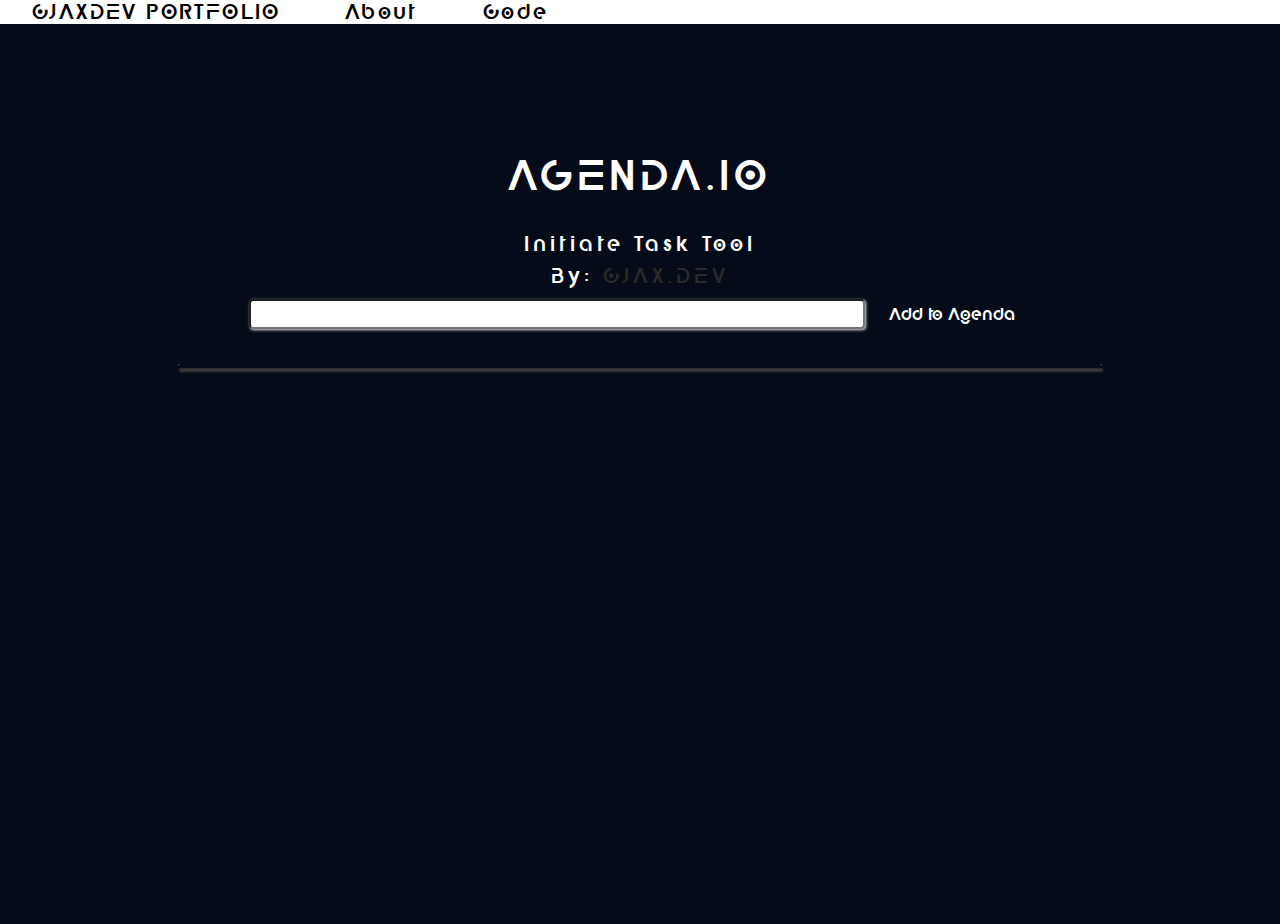
<file: pages/Agenda.IO/index.html>
<!DOCTYPE html>
<html lang="en">
<head>
    <meta charset="UTF-8">
    <meta name="viewport" content="width=device-width, initial-scale=1.0">
<!-- Browser Tab Title -->
    <title>AGENDA.IO</title>
<!-- Fav Icon -->
    <link rel="icon" type="image/x-icon" href="/pages/Agenda.IO/media/icons/general-icons/del.svg">
<!-- CSS -->
    <link rel="stylesheet" href="/pages/Agenda.IO/css/style.css">
<!-- JavaScript -->
    <script src="/pages/Agenda.IO/js/script.js" defer></script>
</head>
<body>
    <header>
        <ul class="navbar">
            <li>
                <a href="../../index.html">CJAXDEV PORTFOLIO</a>
            </li>
            <li>
                <a href="/pages/Agenda.IO/code.html">About</a>
            </li>
            <li>
                <a href="/pages/Agenda.IO/code.html">Code</a>
            </li>
        </ul>
    </header>
    <div class="container">


        <div class="agenda-wrapper">

            <div class="agenda-header">
                <h1>AGENDA.IO</h1>
                <p>Initiate Task Tool</p>
                <p>By: <span class="pop-one">CJAX.DEV</span></p>
            </div>
            <div class="agenda-container">
                <div class="welcome-msg" id="welcomeContainer">
                    <p class="welcome-msg-msg"><span id="msgName"></span></p>
                    <p class="welcome-msg-date" id="msgDate"></p>
                </div>

                <div class="agenda-controls">
                    <input type="text" id="inputArea">
                    <button id="inputAddBtn">Add to Agenda</button>
                </div>

                <div class="agenda-list">
                    <ul class="list-container">
                        
                    </ul>
                </div>

                <div class="agenda-actions">

                </div>

            </div>

        </div>

    </div>

</body>
</html>
</file>
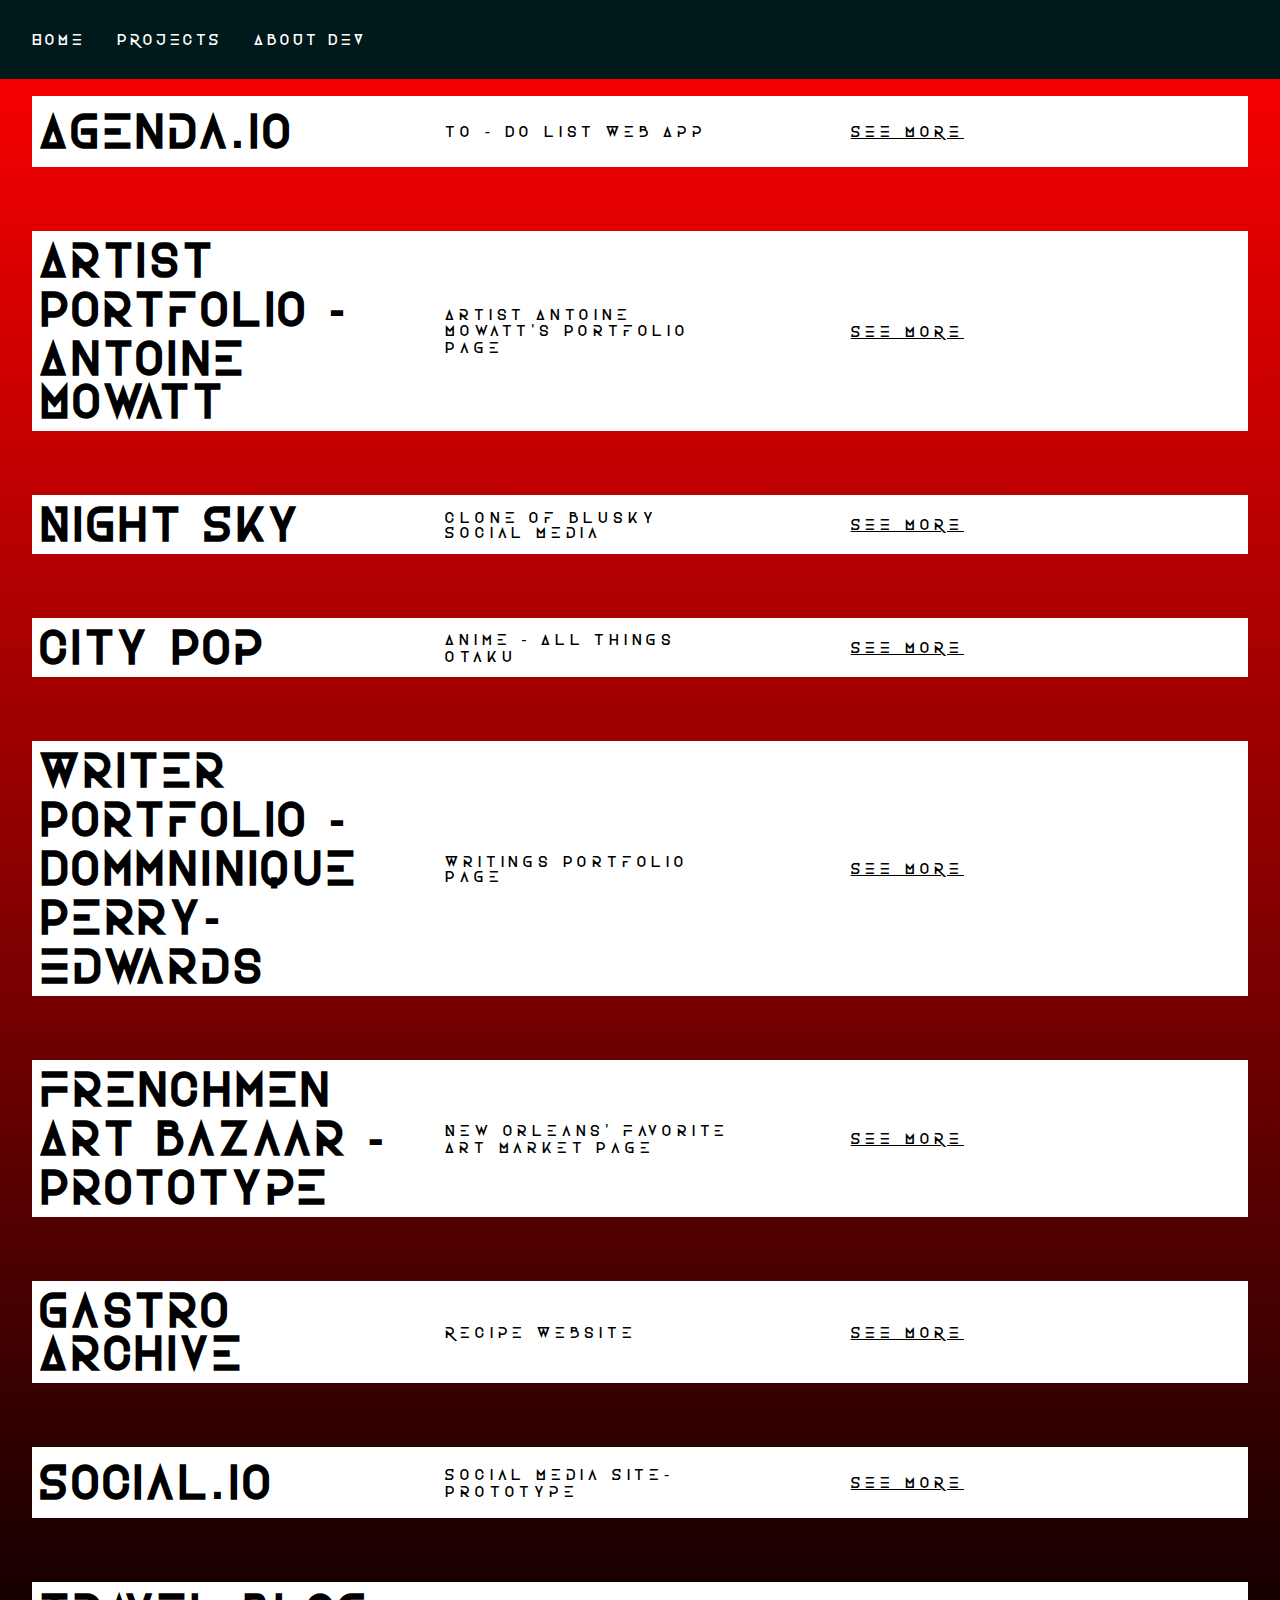
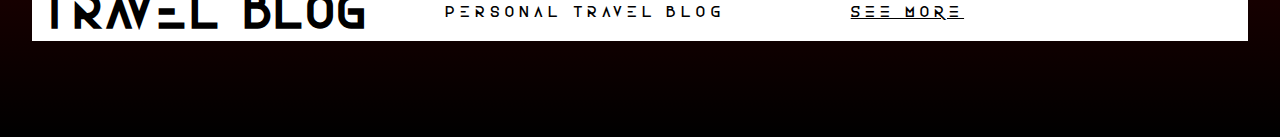
<file: pages/projects.html>
<!DOCTYPE html>
<html lang="en">
<head>
    <meta charset="UTF-8">
    <meta name="viewport" content="width=device-width, initial-scale=1.0">
<!-- Browser Tab Title -->
    <title>CJAX PORTFOLIO</title>
<!-- Browser Tab Fav Icon -->
    <link rel="icon" type="image/x-icon" href="#">
<!-- CSS -->
<link rel="stylesheet" href="/css/default.css">
<link rel="stylesheet" href="/css/style.css">
<!-- JavaScript -->
    <script src="/js/script.js" defer></script>
</head>
<body>
    <!-- Banner -->
    <header>
    <!-- Navigation  -->
    <nav>
        <img src="/media/icons/navigation-icons/hamburger_btn.svg" alt="Navigation Menu Button" class="nav_icon_open show" id="nav_icon_open">
        <img src="/media/icons/navigation-icons/close_btn.svg" alt="Close Button" class="nav_icon_close" id="nav_icon_close">
        <ul class="navbar" id="navbar">   
            <li class="nav_item link_box1"><a href="../../index.html">HOME</a></li>
            <li class="nav_item link_box2">
                <a href="projects.html">PROJECTS</a>
            </li>
            <li class="nav_item link_box3">
                <a href="about.html">ABOUT DEV</a>
            </li>
        </ul>
    </nav>
    </header>
    <!-- Multi Screen Responsive Container -->
    <div class="responsive">
        <div class="projects_menu">
            <div class="project_item">
                <h3>Agenda.IO</h3>
                <span>To - Do List Web App</span>
                <a href="/pages/Agenda.IO/index.html">SEE MORE</a>
            </div>
            <div class="project_item">
                <h3>Artist Portfolio - Antoine Mowatt</h3>
                <span>Artist Antoine  Mowatt's Portfolio Page</span>
                <a href="/pages/Antoine_Mowatt/index.html">SEE MORE</a>
            </div>
            <div class="project_item">
                <h3>Night Sky</h3>
                <span>Clone of Blusky Social Media</span>
                <a href="/pages/Night_Sky/index.html">SEE MORE</a>
            </div>
            <div class="project_item">
                <h3>City Pop</h3>
                <span>Anime - All Things Otaku</span>
                <a href="/pages/CityPop/index.html">SEE MORE</a>
            </div>
            <div class="project_item">
                <h3>Writer Portfolio - Dommninique Perry-Edwards</h3>
                <span>Writings Portfolio Page</span>
                <a href="/pages/Dominique-Perry-Edwards_Portfolio/index.html">SEE MORE</a>
            </div>
            <div class="project_item">
                <h3>Frenchmen Art Bazaar - Prototype</h3>
                <span>New Orleans' Favorite Art Market Page</span>
                <a href="/pages/Frenchmen_Art_Bazaar/">SEE MORE</a>
            </div>
            <div class="project_item">
                <h3>Gastro Archive</h3>
                <span>Recipe Website</span>
                <a href="/pages/Gastro_Archive/">SEE MORE</a>
            </div>
            <div class="project_item">
                <h3>Social.IO</h3>
                <span>Social Media Site- Prototype</span>
                <a href="/pages/Social.io/">SEE MORE</a>
            </div>
            <div class="project_item">
                <h3>Travel Blog</h3>
                <span>Personal Travel Blog</span>
                <a href="/pages/Travels/home.html">SEE MORE</a>
            </div>
        </div>
    </div>
</body>
</html>
</file>
<file: pages/Agenda.IO/css/style.css>
/* Fonts & Imports */
@font-face {
    font-family: 'Geo';
    src: url(/pages/Agenda.IO/assets/fonts/digital\ geometric\ bold.ttf);
}
@font-face {
    font-family: 'Strip';
    src: url(/pages/Agenda.IO/assets/fonts/digistrip.ttf);
}
/* Universal */
*, *::before, *::after {
    padding: 0;
    margin: 0;
    box-sizing: border-box;
    font-family: 'Geo', sans-serif;
}
/* Root */
:root {
    --font__family_Geo: 'Geo', sans-serif;
    --font__family_Standard: 'Strip', sans-serif;
    --clr__main_bkg_darkBlue: rgb(5, 11, 24);
    --clr__comp_bkg_champioOrange: #ffbd2e;
    --clr__white: rgb(255, 255, 255);
    --clr__black: rgb(0, 0, 0);
    --clr__darkGray: rgb(42, 42, 42);
    --clr__lightGray: rgb(60, 60, 60);
}



/* 4K Devices/Screens */

@media (max-width: 2560px) {
    /* HTML */
    html {
        scroll-behavior: smooth;
    }
    
    /* Body */
    body {
        width: 100%;
    } 
    /* Viewport Container */
    .container {
        width: 100%;
        min-height: 100vh;
        margin-left: auto;
        margin-right: auto;
        background: var(--clr__main_bkg_darkBlue);
    }
    /* Navigation */
    /* Navigation Links */
    .navbar {
        width: 100%;
        height: auto;
        display: flex;
        align-items: center;
        list-style-type: none;
    }
    .navbar li {
        margin: 0 2rem;
    }
    .navbar li a {
        text-decoration: none;
        display: block;
        color: black;
        letter-spacing: .15rem;
    }
    .agenda-wrapper {
        width: 100%;
        height: auto;
        margin-left: auto;
        margin-right: auto;
        padding: 4rem 1rem 0;
        display: flex;
        flex-direction: column;
        align-items: center;
    }
    .agenda-header {
        width: 100%;
        height: auto;
        padding: 4rem 1rem 0;
        margin-left: auto;
        margin-right: auto;
        display: flex;
        flex-direction: column;
        justify-content: space-evenly;
        align-items: center;
    }
    .agenda-header h1 {
        color: var(--clr__white);
        letter-spacing: .3rem;
        font-family: var(--font__family_Geo);
        text-shadow: 1p 1px 2px var(--clr__comp_bkg_champioOrange);
        margin-bottom: 2rem;
    }
    .agenda-header p {
        width: 100%;
        min-width: 360px;
        max-width: 375px;
        text-align: center;
        color: var(--clr__white);
        letter-spacing: .25rem;
        margin-bottom: .5rem;
    }
    .pop-one {
        color: var(--clr__darkGray);
    }
    /* Agenda */
    .agenda-container {
        width: 100%;
    }
    .agenda-controls {
        width: 100%;
        display: flex;
        flex-direction: row;
        justify-content: center;
        align-items: center;
        background: var(--clr__main_bkg_darkBlue);
    }
    .agenda-controls > input {
        display: block;
        width: 50%;
        height: 30px;
        padding: .5rem;
        margin-left: auto;
        margin-right: .5rem;
        border-radius: 4px;
        color: var(--clr__main_bkg_darkBlue);
        border-bottom:inset 4px solid rgba(255, 189, 46, .8);
        box-shadow: 1px 1px 3px rgba(255, 255, 255, .9);
    }
    .agenda-controls > button {
        padding: .5rem 1rem;
        border-radius: 4px;
        margin-right: auto;
        background: var(--clr__main_bkg_darkBlue);
        color: var(--clr__white);
        border: none;
        outline: none;
        transition: all 300ms ease-in;
    }
    .agenda-controls > button:hover {
        color: var(--clr__black);
       background: var(--clr__comp_bkg_champioOrange);
    }
    
    /* Agenda List */
    .agenda-list {
        width: 100%;
        height: 25vh;
        padding-top: 2rem;
        background: var(--clr__main_bkg_darkBlue);
    }
    .list-container {
        width: 75%;
        list-style: none;
        display: flex;
        flex-direction: column;
        align-items: center;
        background: var(--clr__white);
        border-radius: 4px;
        margin-left: auto;
        margin-right: auto;
        border-bottom: 4px solid var(--clr__main_bkg_darkBlue);
        box-shadow: 1px 4px 2px var(--clr__lightGray);
    }
    .list-box {
        width: 100%;
        height: auto;
        display: flex;
        flex-direction: row;
        align-items: center;
    }
    .list-btn-box {
        width: 40%;
        margin-right: 0;
        margin-left: auto;
        display: flex;
        flex-direction: row;
        align-items: center;

        padding: .5rem 0;
    }
    .list-input {
        width: 60%;
        border: none;
        margin-left: auto;
        padding-left: 1rem;   
    }
    .list-input:focus {
        border: none;
        outline: none;
    }
    .btn {
        display: inline-block;
        margin: 0 .5rem;
        background: transparent;
        outline: none;
        border: none;
        cursor: pointer;
    }
    .btn-img {
        width: 18px;
        height: 18px;
    }
    .edit-btn {
        display: inline-block;
        width: fit-content;
        color: var(--clr__comp_bkg_champioOrange);
        letter-spacing: .25rem;
        margin: 0 .5rem;
        background: transparent;
        border: none;
        cursor: pointer;
    }
    
    /* Utilty Classes */
    .trans-slw-all {
        transition-property: all;
        transition-duration: 2s;
    }
    .trans-reg-all {
        transition-property: all;
        transition-duration: 1s;
    }
    .trans-fast-all {
        transition-property: all;
        transition-duration: 400ms;
    }
    .trans-ease {
        -webkit-transition-timing-function: ease;
    }
    .code-h2 {
        width: 100%;
        display: block;
        margin-left: auto;
        margin-right: auto;
        text-align: center;
        color: var(--clr__white);
        text-decoration: underline;
        text-decoration-color: var(--clr__comp_bkg_champioOrange);
    }
    .code-wrapper {
        text-align: center;
        display: flex;
        flex-direction: column;
        align-items: center;
        width: 100%;
        height: auto;
        padding: 2rem;
    }
    .html-code-wrapper {
        width: 100%;
        height: auto;
        padding: 1rem;
        margin: 0 auto;
        background: var(--clr__main_bkg_darkBlue);
        text-align: center;
        display: grid;
        justify-items: center;
        align-items: center;
        grid-template-columns: 1fr 1fr;
        grid-template-areas: 
        "img1 img2"
        "img3 img4"
        ;
        gap: 2rem;
        position: relative;
    }
    .html-code-wrapper img {
        width: 340px;
        height: 340px;
        object-fit: cover;
        transition: all ease-in 400ms;
    }
    .img1 {

        grid-area: img1;
    }
    .img2 {

        grid-area: img2;
    }
    .img3 {

        grid-area: img3;
    }
    .img4 {

        grid-area: img4;
    }

    }
    
    /* 1440p Devices/Screens */
    
    @media (max-width: 1440px) {
    /* HTML */
    html {
        scroll-behavior: smooth;
    }
    
    /* Body */
    body {
        width: 100%;
        max-width: 1440px;
    }
    
    /* Viewport Container */
    .container {
        width: 100%;
        padding-left: .5rem;
        padding-right: .5rem;
        margin-left: auto;
        margin-right: auto;
        overflow-x: hidden;
    }
    
    }
    
    /* Laptops Default */
    
    @media (max-width: 963px) {
    /* HTML */
    html {
        scroll-behavior: smooth;
    }
    
    /* Body */
    body {
        width: 100%;
        max-width: 963px;
    }
    
    /* Viewport Container */
    .container {
        width: 100%;
        padding-left: .5rem;
        padding-right: .5rem;
        margin-left: auto;
        margin-right: auto;
        overflow-x: hidden;
        border: 2px solid red;
    }
    
}
    /* Smallest Devices */
    
    @media (max-width: 845px) {
    /* HTML */
    html {
        scroll-behavior: smooth;
    }
    
    /* Body */
    body {
        width: 100%;
    }
    
    /* Viewport Container */
    .container {
        width: 100%;
        height: auto;
        min-height: 100vh;
        margin-left: auto;
        margin-right: auto;
        padding: 0;
        overflow-x: hidden;
    }
    .navbar {

    }
    .navbar li {
        margin: 0 auto;
        padding: .25rem;
    }
    .navbar li a {
        padding: .5rem .25rem;
        text-align: center;
        font-size: .5rem;
    }
    .agenda-wrapper {
        width: 100%;
        margin: 0;
        padding: 0;
    }
    .agenda-header {
        padding-top: 2rem;
        display: flex;
        flex-direction: column;
    }
    .agenda-header p {
        font-size: .5rem;
    }
    .agenda-header .pop-one {
        color: white;
    }
    .agenda-controls {
        padding: 2rem;
        display: flex;
        flex-direction: column;
        align-items: center;
        justify-content: center;
    }
    .agenda-controls input {
        width: 100%;
        margin: 0 auto 1rem;
    }
    .agenda-controls button {
        margin: 0 auto;
    }
    .edit-btn {
        font-size: .5rem;
    }
    .btn-img {
        width: 10px;
        height: 10px;
    }
}
</file>
<file: css/default.css>
/* Universal */
*, *::before, *::after {
    padding: 0;
    margin: 0;
    box-sizing: border-box;
}
/* HTML */
html {
    scroll-behavior: smooth;
}
body {
    width: 100%;
    height: auto;
    min-height: 100vh;
    background: white;
    font-family: 'Blu', sans-serif;
}
/* HEADING */
h1,
h2,
h3,
h4,
h5,
h6 {

}
a {
    display: block;
    text-decoration: none;
    color: inherit;
}
button {
    border: none;
    margin: 0 auto;
    padding: 10px 24px;
}
ul {
    list-style: none;
}
li {
    display: inline-block;
}
@media  (max-width: 847px) {
    
/* BODY */
body {
    width: 100%;
    height: auto;
    min-height: 100vh;
    background: white;
    font-family: 'Blu', sans-serif;
}
/* HEADING */
h1,
h2,
h3,
h4,
h5,
h6 {

}
a {
    display: block;
    text-decoration: none;
    color: inherit;
}
button {
    border: none;
    margin: 0 auto;
    padding: 10px 24px;
}
ul {
    list-style: none;
}
li {
    display: inline-block;
}
}
</file>
<file: css/style.css>
/* Fonts & Imports */
@font-face {
    font-family: 'Blu';
    src: url(/assets/fonts/BluPurpl-PersonalUse.ttf);
}
@font-face {
    font-family: '##';
    src: url();
}
/* Root */
:root {
    
}
body {
    width: 100%;
    position: relative;
}
header {
        width: 100%;
        height: auto;
        position: fixed;
        z-index: 15;
}

nav {
    width: 100%;
    height: auto;
    margin: 0 auto;
    padding: 2rem;
    display: flex;
    background: #001a1b;
    /* background: linear-gradient(
        to bottom,
        #004244, 
        #003b3d,
        #003436,
        #002e2f,
        #002728,
        #002122,
        #001a1b
    ); */
    color: white;
    position: absolute;
    top: 0;
    left: 0;
    /* border: 2px solid red; */
    transition: all 400ms ease-in-out;
}
.navbar {
    display: flex;
    align-items: center;
    gap: 2rem;
    opacity: 1;
    position: relative;
    transition: all 400ms ease-in-out;
}
.nav_item {
        width: fit-content;
        display: inline-block;
        font-family: 'Blu', sans-serif;
        font-size: 1rem;
        letter-spacing: .2rem;
        cursor: pointer;
        transition: all 400ms ease-in-out;
}
.nav_item:hover {
    color: rgb(255, 187, 0);
    letter-spacing: .5rem;
}
.nav_icon_open {
    display: none;
    width: 32px;
    height: 32px;
    position: absolute;
    top: 20px;
    right: 20px;
    opacity: 1;
    transform: rotate(180deg);
    cursor: pointer;
    transition: all 700ms ease-in-out;
}
.nav_icon_open.show {
    display: none;
    width: 32px;
    height: 32px;
    position: absolute;
    top: 20px;
    right: 20px;
    opacity: 1;
    transform: rotate(180deg);
    cursor: pointer;
    transition: all 700ms ease-in-out;
}
.nav_icon_close {
    display: none;
    width: 32px;
    height: 32px;
    position: absolute;
    top: 20px;
    right: 20px;
    cursor: pointer;
    opacity: 0;
    transition: all 700ms ease-in-out;
}
.nav_icon_close.show {
    display: none;
    width: 32px;
    height: 32px;
    position: absolute;
    top: 20px;
    right: 20px;
    opacity: 1;
    cursor: pointer;
    transition: all 700ms ease-in-out;
}
.nav_links {
    display: flex;
    flex-direction: column;
    align-items:flex-start;
    gap: 2rem;
    font-size: .8rem;
    opacity: 0;
    transition: all 1s ease-in-out;
}
.nav_links a {
    width: fit-content;
    padding: .25rem;
    display: block;
}
.nav_links.show {
    display: flex;
    flex-direction: column;
    align-items:flex-start;
    gap: 2rem;
    font-size: .8rem;
    opacity: 1;
}
.nav_links.show a {
    width: fit-content;
    padding: .25rem;
    display: block;
    transition: all 700ms ease-in-out;
}
.nav_links.show  a:hover {
    transform: scale(120%);
    color: #561b19;
}
.responsive {
    width: 100%;
    height: auto;
    margin: 0 auto;
}
.test {
    width: 100%;
    height: auto;
    margin: 0 auto;
    padding: 6rem 2rem 2rem;
    background: linear-gradient(
        to top,
        #004244, 
        #003b3d,
        #003436,
        #002e2f,
        #002728,
        #002122,
        #001a1b,
        #001a1b);
    display: flex;
    flex-direction: column;
    align-items: center;
    gap: 1rem;
    color: white;
}
.test h1 {
    font-size: 3rem;
    margin: 0 auto;
    text-align: center;
}
.test div h4 {
    text-align: center;
}
.test div span {
    text-align: center;
}
/* breaks at 1140px */
.hero {
    width: 100%;
    height: auto;
    margin: 0 auto;
    padding: 1rem 2rem;
    display: flex;
    flex-direction: column;
    background: linear-gradient(
        to right,
        white 0%,
        transparent 90%
    );
    font-size: .8rem;
    font-family: 'Blu', sans-serif;
    letter-spacing: .2rem;
    animation: heroSlide linear;
    animation-timeline: view();
    animation-range: entry 0% cover 70%;
    position: relative;
    z-index: 1;
}
@keyframes heroSlide {
    0% {
        opacity: 0;
    }
    100% {
        opacity: 1;
    }
}
.hero_feat {
    width: 100%;
    height: auto;
    margin: 1rem auto;
    padding: .5rem;
    display: flex;
    align-items: center;
    justify-content: space-around;
    gap: 2rem;
    /* border: 2px solid red; */
}
.hero_feat_title {
    display: flex;
    flex-direction: column;
    gap: .25rem;
}
.hero_feat_title h4 {

}
.hero_feat_title span {
    font-size: .6rem;
}
.hero_feat_thumb {
    margin: 2rem auto 2rem;
    display: flex;
    gap: 1rem;
    /* border: 2px solid green; */
}
.img_scaler {
    width: 320px;
    height: 320px;
    transition: all 700ms ease-in-out;
}
.img_scaler:hover img {
    filter: grayscale(0%);
} 
.img_scaler img {
    width: 100%;
    height: 100%;
    object-fit: contain;
    filter: grayscale(100%);
    transition: all 700ms ease-in-out;
}
.hero_feat_sum {
    max-width: 320px;
    padding: 1rem;
    flex-direction: column;
    gap: 1rem;
    transition: all 700ms ease-in-out;
}
.hero_feat_sum p {
    font-size: .75rem;
    line-height: 1.25rem;
    margin: 1rem auto;
    opacity: 1;
    transition: all 700ms ease-in-out;
}
.hero_feat_sum.show p {
    font-size: .75rem;
    line-height: 1.25rem;
    margin: 1rem auto;
    opacity: 0;
    transition: all 700ms ease-in-out;
}
#feat_one {
    display: none;
    opacity: 0;
    transition: all 700ms ease-in-out;
}
#feat_one.show {
    display: flex;
    opacity: 1;
}
.hero_feat_sum button {
    width: fit-content;
    margin: .5rem 0 1rem 0;
    font-size: .5rem;
    font-family: 'Blu', sans-serif;
    letter-spacing: .3rem;
    box-shadow: 1px 2px 3px rgba(0, 0, 0, .4);
    cursor: pointer;
    position: relative;
}
.hero_feat_sum button::before {
    width: 134px;
    height: 30px;
    content: '';
    background: rgba(0, 0, 0, .2);
    opacity: 1;
    position: absolute;
    top: 0;
    left: 0;
    transition: all 1s ease-in-out;
}
.hero_feat_sum button:hover:before {
    width: 0px;
    height: 30px;
    content: '';
    background: rgba(0, 0, 0, .2);
    opacity: 0;
    position: absolute;
    top: 0;
    left: 0;
}
.hero_feat_sum a {
    color: #561b19;
    text-decoration: underline;
}
.hero_details {
    display: none;
}
.projects_menu {
    width: 100%;
    height: auto;
    min-height: 100vh;
    padding: 6rem 2rem;
    background: linear-gradient(to bottom, red, darkred, black);
    display: flex;
    flex-direction: column;
    letter-spacing: .3rem;
    gap: 4rem;
    text-shadow: 1px 2px 3px rgba(255, 255, 255, .6);
}
.project_item {
    padding: .5rem;
    background: white;
    display: grid;
    grid-template-columns: repeat(auto-fit, minmax(320px, 1fr));
    align-items: center;
    gap: 1rem;
}
.project_item h3 {
    width: 100%;
    display: block;
    font-size: 3rem;
}
.project_item span {
    max-width: 300px;
}
.project_item a {
    color: black;
    text-decoration: underline;
}
.sec_one {
    width: 100%;
    margin: 0 auto;
}
.about {
    width: 100%;
    padding: 2rem;
    display: grid;
    grid-template-columns: repeat(auto-fit, minmax(800px, 1fr));
    gap: 2rem;
    overflow: hidden;
}
.about_intro {
    display: flex;
    flex-direction: row;
    flex-wrap: wrap;
    align-items: center;
}
.about_title {
    display: flex;
    flex-direction: row;
    flex-wrap: wrap;
    align-items: center;
}
.about_author {
    display: flex;
    flex-direction: row;
    flex-wrap: wrap;
    align-items: center;
}
.about_author h4 {

}
.about_author span {
    display: block;
}
.about_author_pics {
    display: grid;
    grid-template-columns: repeat(auto-fit, minmax(800px , 1fr));
    gap: 1rem;
}
.about_author_pics img {
    width: 300px;
    height: auto;
    object-fit: cover;
}
.about_author_links {
    display: flex;
    flex-wrap: wrap;
    align-items: center;
}
.about_author_link {
    display: flex;
    flex-wrap: wrap;
    align-items: center;
}
.about_author_link a {
    text-decoration: underline;
    transition: all 400ms ease-in-out;
}
.about_author_link a:hover {
    color: blue;
    text-decoration: none;
}
.about_author_link img {
    width: 32px;
    height: 32px;
    object-fit: cover;
}
.about_author_content {
    display: flex;
    flex-direction: row;
    flex-wrap: wrap;
    align-items: center;
    gap: 2rem;
}
.about_author_story {
    width: 100%;
    max-width: 320px;
}   
.about_author_story p {
    width: 100%;
}
.about_author_connect {
    display: flex;
    flex-wrap: wrap;
    align-items: center;
}
.about_author_connect button {
    padding: .5rem 1rem;
    background: gray;
}
@media (max-width: 847px) {
    header {
        width: 100%;
        height: auto;
        position: sticky;
        top: 0;
        z-index: 15;
    }
    nav {
        width: 100%;
        height: auto;
        margin: 0 auto;
        padding: 2rem;
        display: flex;
        background: #001a1b;
        /* background: linear-gradient(
            to bottom,
            #004244, 
            #003b3d,
            #003436,
            #002e2f,
            #002728,
            #002122,
            #001a1b
        ); */
        color: white;
        position: absolute;
        top: 0;
        left: 0;
        /* border: 2px solid red; */
        transition: all 400ms ease-in-out;
    }
    nav.show {
        width: 100%;
        height: auto;
        margin: 0 auto;
        padding: 2rem;
        display: flex;
        background: #001a1b;
        /* background: linear-gradient(
            to bottom,
            #004244, 
            #003b3d,
            #003436,
            #002e2f,
            #002728,
            #002122,
            #001a1b
        ); */
        color: white;
        position: absolute;
        top: 0;
        left: 0;
        /* border: 2px solid red; */
        transition: all 400ms ease-in-out;
    }
    .navbar {
        height: 0px;
        display: flex;
        flex-direction: column;
        align-items: flex-start;
        gap: 2rem;
        opacity: 0;
        position: relative;
        transition: all 400ms ease-in-out;
    }
    .navbar.show {
        height: 150px;
        display: flex;
        flex-direction: column;
        align-items: flex-start;
        gap: 2rem;
        opacity: 1;
        position: relative;
        transition: all 400ms ease-in-out;
    }
    .nav_item {
        width: fit-content;
        display: block;
        font-family: 'Blu', sans-serif;
        font-size: 1rem;
        letter-spacing: .2rem;
        cursor: pointer;
    }
    .nav_icon_open {
        display: none;
        width: 32px;
        height: 32px;
        position: absolute;
        top: 20px;
        right: 20px;
        opacity: 1;
        transform: rotate(180deg);
        cursor: pointer;
        transition: all 700ms ease-in-out;
    }
    .nav_icon_open.show {
        display: block;
        width: 32px;
        height: 32px;
        position: absolute;
        top: 20px;
        right: 20px;
        opacity: 1;
        transform: rotate(180deg);
        cursor: pointer;
        transition: all 700ms ease-in-out;
    }
    .nav_icon_close {
        display: none;
        width: 32px;
        height: 32px;
        position: absolute;
        top: 20px;
        right: 20px;
        cursor: pointer;
        opacity: 0;
        transition: all 700ms ease-in-out;
    }
    .nav_icon_close.show {
        display: block;
        width: 32px;
        height: 32px;
        position: absolute;
        top: 20px;
        right: 20px;
        opacity: 1;
        cursor: pointer;
        transition: all 700ms ease-in-out;
    }
    .nav_links {
        display: flex;
        flex-direction: column;
        align-items:flex-start;
        gap: 2rem;
        font-size: .8rem;
        opacity: 0;
        transition: all 1s ease-in-out;
    }
    .nav_links a {
        width: fit-content;
        padding: .25rem;
        display: block;
    }
    .nav_links.show {
        display: flex;
        flex-direction: column;
        align-items:flex-start;
        gap: 2rem;
        font-size: .8rem;
        opacity: 1;
    }
    .nav_links.show a {
        width: fit-content;
        padding: .25rem;
        display: block;
        transition: all 700ms ease-in-out;
    }
    .nav_links.show  a:hover {
        transform: scale(120%);
        color: #561b19;
    }
    .responsive {
        width: 100%;
        height: auto;
        margin: 0 auto;
    }
    .test {
        width: 100%;
        height: auto;
        margin: 0 auto;
        padding: 6rem 2rem 2rem;
        background: linear-gradient(
            to top,
            #004244, 
            #003b3d,
            #003436,
            #002e2f,
            #002728,
            #002122,
            #001a1b,
            #001a1b);
        display: flex;
        flex-direction: column;
        align-items: center;
        gap: 1rem;
        color: white;
    }
    .test h1 {
        font-size: 3rem;
        margin: 0 auto;
        text-align: center;
    }
    .test div h4 {
        text-align: center;
    }
    .test div span {
        text-align: center;
    }
    /* breaks at 1140px */
    .hero {
        width: 100%;
        height: auto;
        margin: 0 auto;
        padding: 1rem 2rem;
        display: flex;
        flex-direction: column;
        background: linear-gradient(
            to right,
            white 0%,
            transparent 90%
        );
        font-size: .8rem;
        font-family: 'Blu', sans-serif;
        letter-spacing: .2rem;
        animation: heroSlide linear;
        animation-timeline: view();
        animation-range: entry 0% cover 70%;
        position: relative;
        z-index: 1;
    }
    @keyframes heroSlide {
        0% {
            opacity: 0;
        }
        100% {
            opacity: 1;
        }
    }
    .hero_feat {
        width: 100%;
        height: auto;
        margin: 1rem auto;
        padding: .5rem;
        display: flex;
        align-items: center;
        gap: 2rem;
        /* border: 2px solid red; */
    }
    .hero_feat_title {
        display: flex;
        flex-direction: column;
        gap: .25rem;
    }
    .hero_feat_title h4 {

    }
    .hero_feat_title span {
        font-size: .6rem;
    }
    .hero_feat_thumb {
        margin: 2rem auto 2rem;
        display: flex;
        gap: 1rem;
        /* border: 2px solid green; */
    }
    .img_scaler {
        width: 320px;
        height: 320px;
        transition: all 700ms ease-in-out;
    }
    .img_scaler:hover img {
        filter: grayscale(0%);
    } 
    .img_scaler img {
        width: 100%;
        height: 100%;
        object-fit: contain;
        filter: grayscale(100%);
        transition: all 700ms ease-in-out;
    }
    .hero_feat_sum {
        max-width: 320px;
        padding: 1rem;
        flex-direction: column;
        gap: 1rem;
        transition: all 700ms ease-in-out;
    }
    .hero_feat_sum p {
        font-size: .75rem;
        line-height: 1.25rem;
        margin: 1rem auto;
        opacity: 1;
        transition: all 700ms ease-in-out;
    }
    .hero_feat_sum.show p {
        font-size: .75rem;
        line-height: 1.25rem;
        margin: 1rem auto;
        opacity: 0;
        transition: all 700ms ease-in-out;
    }
    #feat_one {
        display: none;
        opacity: 0;
        transition: all 700ms ease-in-out;
    }
    #feat_one.show {
        display: flex;
        opacity: 1;
    }
    .hero_feat_sum button {
        width: fit-content;
        margin: .5rem 0 1rem 0;
        font-size: .5rem;
        font-family: 'Blu', sans-serif;
        letter-spacing: .3rem;
        box-shadow: 1px 2px 3px rgba(0, 0, 0, .4);
        cursor: pointer;
        position: relative;
    }
    .hero_feat_sum button::before {
        width: 134px;
        height: 30px;
        content: '';
        background: rgba(0, 0, 0, .2);
        opacity: 1;
        position: absolute;
        top: 0;
        left: 0;
        transition: all 1s ease-in-out;
    }
    .hero_feat_sum button:hover:before {
        width: 0px;
        height: 30px;
        content: '';
        background: rgba(0, 0, 0, .2);
        opacity: 0;
        position: absolute;
        top: 0;
        left: 0;
    }
    .hero_feat_sum a {
        color: #561b19;
        text-decoration: underline;
    }
    .hero_details {
        display: none;
    }
    
    .projects_menu {
        width: 100%;
        height: auto;
        min-height: 100vh;
        padding: 6rem 1rem;
        background: linear-gradient(to bottom, red, darkred, black);
        display: flex;
        flex-direction: column;
        letter-spacing: .3rem;
        gap: 2rem;
        text-shadow: 1px 2px 3px rgba(255, 255, 255, .6);
    }
    .project_item {
        padding: .5rem;
        background: white;
        display: flex;
        flex-direction: column;
        align-items: center;
        justify-content: center;
        gap: 1rem;
    }
    .project_item h3 {
        width: 100%;
        display: block;
        font-size: 2rem;
        text-align: center;
    }
    .project_item span {
        max-width: 300px;
        text-align: center;
    }
    .project_item a {
        color: black;
        text-decoration: underline;
        text-align: center;
    }
    /* About Developer Section */
    .sec_one {
        width: 100%;
        margin: 0 auto;
    }
    .about {
        width: 100%;
        padding: 2rem;
        display: flex;
        flex-direction: column;
        align-items: center;
        justify-content: center;
        gap: 2rem;
        overflow: hidden;
    }
    .about_intro {
        display: flex;
        flex-direction: column;
        gap: 1rem;
    }
    .about_title {
        display: flex;
        flex-direction: column;
        gap: .25rem;
    }
    .about_author {
        display: flex;
        flex-direction: column;
    }
    .about_author h4 {
        margin-bottom: .25rem;
    }
    .about_author span {
        display: block;
    }
    .about_author_pics {
        display: grid;
        grid-template-columns: repeat(auto-fit, minmax(320px , 1fr));
        gap: 1rem;
    }
    .about_author_pics img {
        width: 250px;
        height: auto;
        object-fit: cover;
    }
    .about_author_links {
        display: flex;
        flex-direction: column;
        gap: 4rem;
    }
    .about_author_link {
        display: flex;
        flex-wrap: wrap;
        align-items: center;
        gap: 1rem;
    }
    .about_author_link a {
        text-decoration: underline;
        transition: all 400ms ease-in-out;
    }
    .about_author_link a:hover {
        color: blue;
        text-decoration: none;
    }
    .about_author_link img {
        width: 32px;
        height: 32px;
        object-fit: cover;
    }
    .about_author_content {
        display: flex;
        flex-direction: column;
    }
    .about_author_story {
        width: 100%;
        max-width: 320px;
    }   
    .about_author_story p {
        width: 100%;
    }
    .about_author_connect {
        display: flex;
        flex-wrap: wrap;
        align-items: center;
        gap: 2rem;
    }
    .about_author_connect button {
        padding: .5rem 1rem;
        background: gray;
        color: white;
        border-radius: 5px;
        cursor: pointer;
    }
}
</file>
